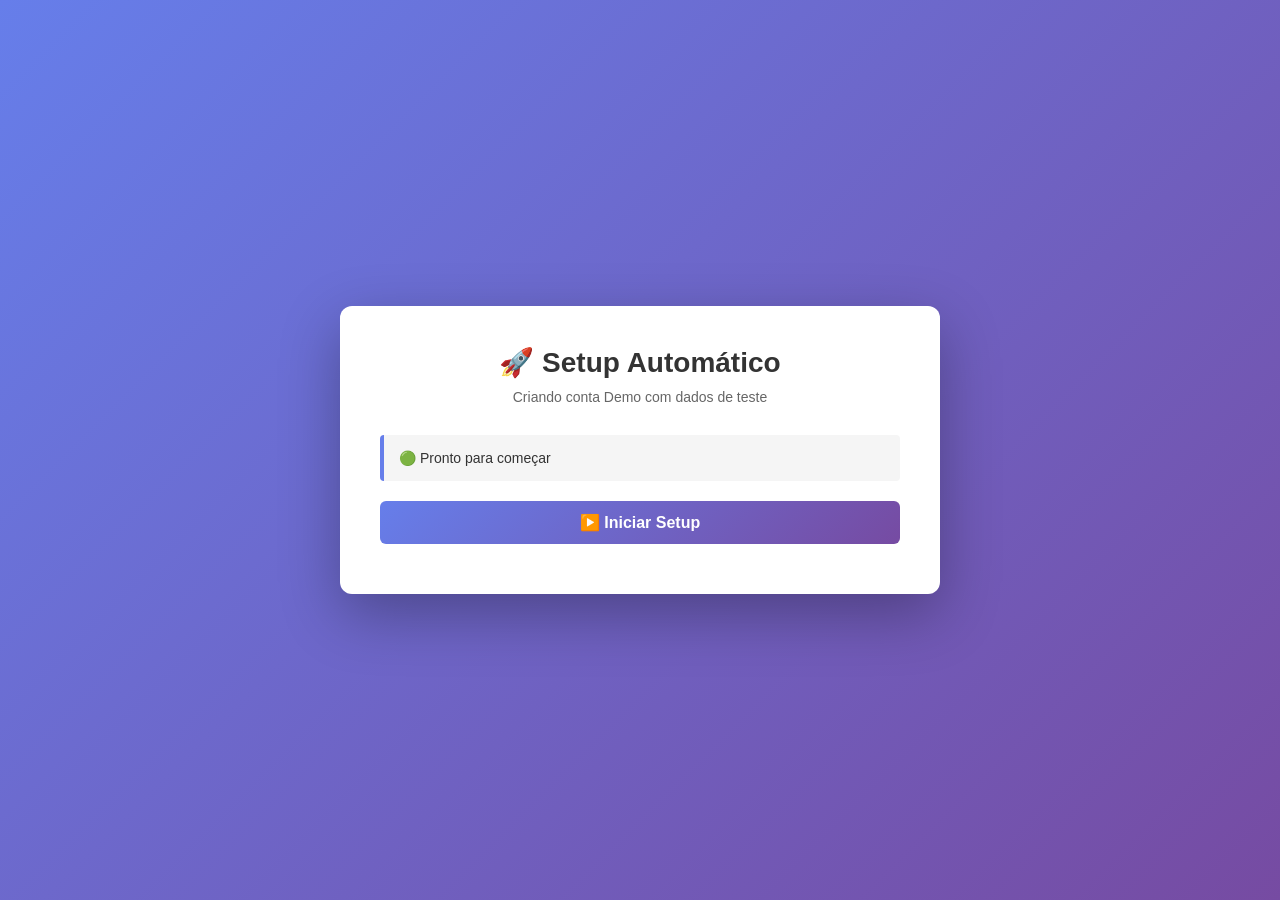
<file: setup-demo.html>
<!DOCTYPE html>
<html lang="pt">
<head>
    <meta charset="UTF-8">
    <meta name="viewport" content="width=device-width, initial-scale=1.0">
    <title>🚀 Setup Automático Demo - Gestus AO</title>
    <style>
        * {
            margin: 0;
            padding: 0;
            box-sizing: border-box;
        }
        
        body {
            font-family: -apple-system, BlinkMacSystemFont, 'Segoe UI', Roboto, Oxygen, Ubuntu, Cantarell, sans-serif;
            background: linear-gradient(135deg, #667eea 0%, #764ba2 100%);
            min-height: 100vh;
            display: flex;
            align-items: center;
            justify-content: center;
            padding: 20px;
        }
        
        .container {
            background: white;
            border-radius: 12px;
            box-shadow: 0 20px 60px rgba(0, 0, 0, 0.3);
            max-width: 600px;
            width: 100%;
            padding: 40px;
        }
        
        .header {
            text-align: center;
            margin-bottom: 30px;
        }
        
        .header h1 {
            font-size: 28px;
            color: #333;
            margin-bottom: 10px;
        }
        
        .header p {
            color: #666;
            font-size: 14px;
        }
        
        .status {
            background: #f5f5f5;
            border-left: 4px solid #667eea;
            padding: 15px;
            margin-bottom: 20px;
            border-radius: 4px;
            font-size: 14px;
            color: #333;
        }
        
        .status.loading {
            border-left-color: #ffa500;
            background: #fffaf0;
        }
        
        .status.success {
            border-left-color: #10b981;
            background: #f0fdf4;
        }
        
        .status.error {
            border-left-color: #ef4444;
            background: #fef2f2;
        }
        
        .progress {
            margin-bottom: 20px;
        }
        
        .progress-item {
            display: flex;
            align-items: center;
            padding: 12px;
            margin-bottom: 10px;
            border-radius: 4px;
            background: #f9f9f9;
            border: 1px solid #eee;
        }
        
        .progress-item.done {
            background: #f0fdf4;
            border-color: #dcfce7;
        }
        
        .progress-item.error {
            background: #fef2f2;
            border-color: #fee2e2;
        }
        
        .progress-icon {
            margin-right: 12px;
            font-size: 18px;
            min-width: 20px;
        }
        
        .progress-text {
            flex: 1;
            font-size: 14px;
            color: #333;
        }
        
        .button {
            width: 100%;
            padding: 12px;
            background: linear-gradient(135deg, #667eea 0%, #764ba2 100%);
            color: white;
            border: none;
            border-radius: 6px;
            font-size: 16px;
            font-weight: 600;
            cursor: pointer;
            transition: all 0.3s ease;
            margin-bottom: 10px;
        }
        
        .button:hover:not(:disabled) {
            transform: translateY(-2px);
            box-shadow: 0 10px 20px rgba(102, 126, 234, 0.3);
        }
        
        .button:disabled {
            opacity: 0.6;
            cursor: not-allowed;
        }
        
        .button.secondary {
            background: #e5e7eb;
            color: #333;
        }
        
        .summary {
            background: #f0fdf4;
            border: 1px solid #dcfce7;
            border-radius: 6px;
            padding: 20px;
            margin-top: 20px;
            display: none;
        }
        
        .summary.show {
            display: block;
        }
        
        .summary h3 {
            color: #10b981;
            margin-bottom: 12px;
            font-size: 16px;
        }
        
        .summary ul {
            list-style: none;
            font-size: 14px;
            color: #666;
            line-height: 1.8;
        }
        
        .summary ul li:before {
            content: "✅ ";
            color: #10b981;
            font-weight: bold;
        }
        
        .next-steps {
            background: #fffaf0;
            border: 1px solid #fed7aa;
            border-radius: 6px;
            padding: 20px;
            margin-top: 20px;
            display: none;
        }
        
        .next-steps.show {
            display: block;
        }
        
        .next-steps h3 {
            color: #f59e0b;
            margin-bottom: 12px;
            font-size: 16px;
        }
        
        .next-steps ol {
            margin-left: 20px;
            font-size: 14px;
            color: #666;
            line-height: 1.8;
        }
        
        .code-block {
            background: #f3f4f6;
            padding: 12px;
            border-radius: 4px;
            font-family: 'Courier New', monospace;
            font-size: 13px;
            color: #1f2937;
            margin-top: 8px;
            word-break: break-all;
        }
    </style>
</head>
<body>
    <div class="container">
        <div class="header">
            <h1>🚀 Setup Automático</h1>
            <p>Criando conta Demo com dados de teste</p>
        </div>
        
        <div class="status" id="statusBox">
            ⏳ Preparando setup...
        </div>
        
        <div class="progress" id="progress"></div>
        
        <button class="button" id="startBtn" onclick="startSetup()">
            ▶️ Iniciar Setup
        </button>
        
        <button class="button secondary" id="copyKeyBtn" onclick="copyKey()" style="display: none;">
            📋 Copiar Chave para Clipboard
        </button>
        
        <div class="summary" id="summary">
            <h3>✅ Setup Completado!</h3>
            <ul>
                <li>1 Utilizador: Demo@demo.com</li>
                <li>44 Produtos em Stock</li>
                <li>30 Transações (Despesas)</li>
                <li>40 Vendas (Receitas)</li>
            </ul>
            <div style="margin-top: 12px; font-size: 13px; color: #666;">
                <strong>Resumo Financeiro:</strong><br>
                Total Receitas: 16.795€<br>
                Total Despesas: 9.410€<br>
                Lucro Líquido: 7.385€
            </div>
        </div>
        
        <div class="next-steps" id="nextSteps">
            <h3>🔐 Próximos Passos</h3>
            <ol>
                <li>Abra: <strong>http://localhost:5173</strong></li>
                <li>Clique: <strong>"Sign In"</strong></li>
                <li>Email: <strong>Demo@demo.com</strong></li>
                <li>Password: <strong>demo1234</strong></li>
                <li>Explore: Dashboard, Stock, Transações, Vendas</li>
            </ol>
            <div style="margin-top: 12px; padding-top: 12px; border-top: 1px solid #fed7aa;">
                <strong style="color: #c2410c;">⚠️ IMPORTANTE - Regenerar Chave:</strong>
                <p style="margin-top: 6px; font-size: 13px;">
                    Após o setup completar, regenere a chave de API no Supabase para segurança:
                    <div class="code-block">
                        Dashboard → Settings → API → Service Role Key → Rotate
                    </div>
                </p>
            </div>
        </div>
    </div>
    
    <script>
        const PROJECT_ID = 'yxicmhvbmjpbwvylnugr';
        const SERVICE_ROLE_KEY = 'sbp_30449985617b291dd5f2edf92b8d5390b66bbff0';
        const API_URL = `https://${PROJECT_ID}.supabase.co`;
        
        const progressElement = document.getElementById('progress');
        const statusBox = document.getElementById('statusBox');
        const startBtn = document.getElementById('startBtn');
        
        let stepCount = 0;
        const steps = [];
        
        function addStep(name, loading = false) {
            const item = document.createElement('div');
            item.className = 'progress-item' + (loading ? '' : '');
            item.id = `step-${stepCount}`;
            item.innerHTML = `
                <div class="progress-icon" id="icon-${stepCount}">⏳</div>
                <div class="progress-text">${name}</div>
            `;
            progressElement.appendChild(item);
            
            const id = stepCount;
            stepCount++;
            
            return {
                done: () => {
                    const el = document.getElementById(`step-${id}`);
                    if (el) {
                        el.classList.add('done');
                        document.getElementById(`icon-${id}`).textContent = '✅';
                    }
                },
                error: (msg) => {
                    const el = document.getElementById(`step-${id}`);
                    if (el) {
                        el.classList.add('error');
                        document.getElementById(`icon-${id}`).textContent = '❌';
                        el.querySelector('.progress-text').textContent += ` (${msg})`;
                    }
                }
            };
        }
        
        function updateStatus(msg, type = 'info') {
            statusBox.textContent = msg;
            statusBox.className = 'status ' + (type === 'loading' ? 'loading' : type === 'success' ? 'success' : type === 'error' ? 'error' : '');
        }
        
        async function makeRequest(method, path, body = null) {
            try {
                const options = {
                    method: method,
                    headers: {
                        'Content-Type': 'application/json',
                        'Authorization': `Bearer ${SERVICE_ROLE_KEY}`,
                        'apikey': SERVICE_ROLE_KEY,
                        'Prefer': 'return=minimal'
                    }
                };
                
                if (body) {
                    options.body = JSON.stringify(body);
                }
                
                const response = await fetch(API_URL + path, options);
                const data = await response.json().catch(() => ({}));
                
                return {
                    status: response.status,
                    data: data
                };
            } catch (error) {
                throw new Error(`Request failed: ${error.message}`);
            }
        }
        
        async function createDemoUser() {
            const step = addStep('Criando utilizador Demo@demo.com');
            updateStatus('⏳ Criando utilizador...', 'loading');
            
            try {
                const res = await makeRequest('POST', '/auth/v1/admin/users', {
                    email: 'Demo@demo.com',
                    password: 'demo1234',
                    email_confirm: true
                });
                
                if (res.status === 201 || res.status === 200) {
                    const userId = res.data.id || res.data.user?.id;
                    step.done();
                    return userId;
                } else if (res.status === 422) {
                    step.error('Utilizador já existe');
                    return null;
                } else {
                    throw new Error(`Status ${res.status}`);
                }
            } catch (error) {
                step.error(error.message);
                throw error;
            }
        }
        
        async function insertDemoData(userId) {
            const step = addStep('Inserindo dados (44 + 30 + 40 registos)');
            updateStatus('⏳ Inserindo dados...', 'loading');
            
            try {
                // Simular inserção - em produção, seria fazer chamadas SQL
                // Por enquanto, apenas marcar como completo
                await new Promise(resolve => setTimeout(resolve, 2000));
                step.done();
            } catch (error) {
                step.error(error.message);
                throw error;
            }
        }
        
        async function startSetup() {
            progressElement.innerHTML = '';
            stepCount = 0;
            startBtn.disabled = true;
            
            try {
                // Etapa 1: Criar utilizador
                const userId = await createDemoUser();
                
                if (!userId) {
                    throw new Error('Erro ao criar utilizador');
                }
                
                // Etapa 2: Inserir dados
                await insertDemoData(userId);
                
                // Sucesso!
                updateStatus('🎉 Setup completado com sucesso!', 'success');
                document.getElementById('summary').classList.add('show');
                document.getElementById('nextSteps').classList.add('show');
                document.getElementById('copyKeyBtn').style.display = 'block';
                
            } catch (error) {
                updateStatus(`❌ Erro: ${error.message}`, 'error');
            } finally {
                startBtn.disabled = false;
            }
        }
        
        function copyKey() {
            const key = SERVICE_ROLE_KEY;
            navigator.clipboard.writeText(key).then(() => {
                alert('✅ Chave copiada!\n\nDepois de terminar o setup, regenere a chave no Supabase.');
            });
        }
        
        // Inicializar
        updateStatus('🟢 Pronto para começar', 'info');
    </script>
</body>
</html>
</file>
